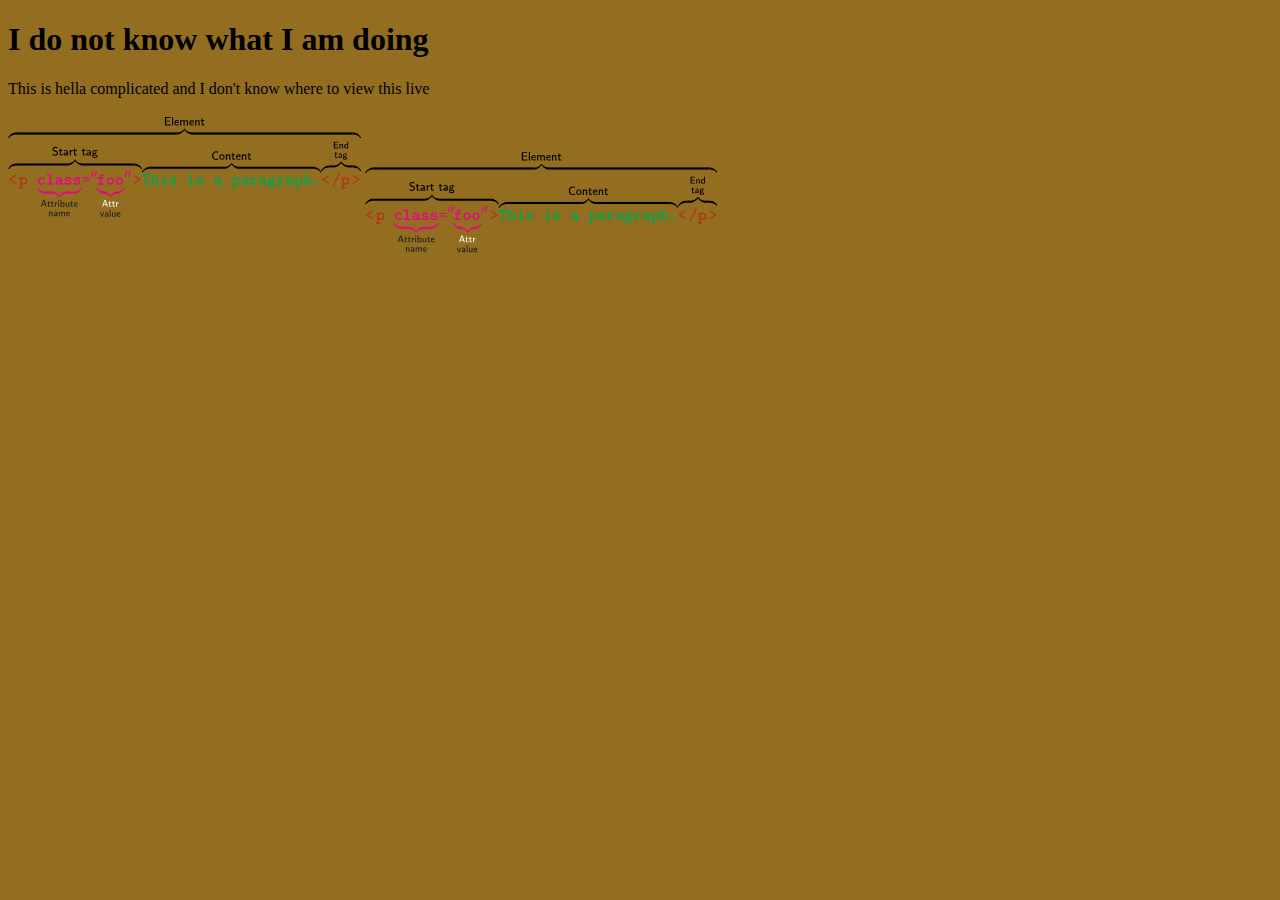
<file: index.html>
<!DOCTYPE html>
<html>
<head>
	<title> PRINCIPE </title>
	<link rel="stylesheet" type="text/css" href="/style.css">
</head>
<body>
	<h1>I do not know what I am doing</h1>
	<p>This is hella complicated and I don't know where to view this live</p>
	<div>
		<!-- svg in img tag (easy way)-->
		<img src="/html-tag.svg" />
		<!-- svg directly in code (hard way) -->
		<svg xmlns:xlink="http://www.w3.org/1999/xlink" width="48.033ex" height="14.509ex" style="vertical-align: -4.838ex; margin-right: -0.028ex;" viewBox="0 -4164 20681 6247" role="img" focusable="false" xmlns="http://www.w3.org/2000/svg" aria-labelledby="MathJax-SVG-1-Title">
			<title id="MathJax-SVG-1-Title">{\displaystyle \overbrace {\overbrace {{\mathtt {\color {BrickRed}&lt;\!p\ }}\color {Magenta}\underbrace {\mathtt {class}} _{\mathsf {\color {Black}{Attribute \atop name}}}{\mathtt {=''}}\!\underbrace {\mathtt {foo}} _{\mathsf {\color {White}{Attr} \atop \color {Black}value}}''{\mathtt {\color {BrickRed}&gt;}}} ^{\mathsf {Start\ tag}}\overbrace {\mathtt {\color {Green}This\ is\ a\ paragraph.}} ^{\mathsf {Content}}\overbrace {\mathtt {\color {BrickRed}&lt;\!/p\!&gt;}} ^{\mathsf {End \atop tag}}} ^{\mathsf {Element}}}</title>
			<defs aria-hidden="true">
			<path stroke-width="1" id="E1-MJTT-3C" d="M468 90Q468 76 458 66T433 55Q426 55 419 58Q413 61 243 168T68 280Q57 291 57 306T68 332Q72 335 241 442T416 553Q424 557 432 557Q447 557 457 547T468 522T456 496Q454 494 305 399L158 306L305 213Q341 190 390 159Q443 125 452 119T464 106V105Q468 97 468 90Z"></path>
			<path stroke-width="1" id="E1-MJTT-70" d="M89 431Q93 431 104 431T121 432Q173 432 173 401V396L182 402Q237 437 305 437Q376 437 434 378T492 217Q492 146 459 93T382 17T291 -6Q261 -6 232 5T188 26L174 37Q173 37 173 -54V-146H236Q250 -155 254 -162T258 -184Q258 -213 236 -221H27Q4 -214 4 -184Q4 -169 8 -162T27 -146H89V355H58L27 356Q4 363 4 393Q4 408 8 415T27 431H89ZM409 215Q409 269 377 315T283 361Q255 361 224 344T177 297L173 290V167Q189 124 213 97T278 70Q330 70 369 111T409 215Z"></path>
			<path stroke-width="1" id="E1-MJTT-63" d="M291 -6Q196 -6 131 60T66 216Q66 296 119 361Q154 403 200 421T273 439Q275 440 293 440H313Q400 440 433 409Q454 388 454 359Q454 335 439 321T402 306Q380 306 365 321T350 357V362L340 363Q339 363 326 363T303 364Q280 364 266 362Q217 352 184 313T151 215Q151 153 199 112T313 70Q341 70 357 85T381 118T394 140Q402 146 424 146Q443 146 447 144Q466 137 466 117Q466 106 457 88T429 47T374 10T291 -6Z"></path>
			<path stroke-width="1" id="E1-MJTT-6C" d="M51 573Q51 602 73 610H76Q79 610 84 610T97 610T113 610T133 611T155 611T179 611H282Q301 598 304 586V76H452Q466 67 470 60T474 38Q474 10 452 1H73Q51 9 51 32V38Q51 54 54 60T73 76H220V535H146L73 536Q51 545 51 567V573Z"></path>
			<path stroke-width="1" id="E1-MJTT-61" d="M126 306Q105 306 90 321T74 359Q74 439 211 439Q268 439 276 438Q343 426 383 390T430 306Q431 301 431 190V81Q446 79 465 78T492 76T509 72T521 60T524 38Q524 11 506 3Q502 1 466 1Q426 1 406 5T379 14T355 36L345 30Q284 -6 205 -6Q135 -6 92 39T48 141Q48 182 79 212T158 256T252 278T342 285H347V290Q347 315 325 335T267 362Q258 363 224 363Q189 363 185 362H179L178 358Q178 353 178 352T176 345T174 337T170 330T165 322T158 316T150 311T139 308T126 306ZM132 140Q132 115 157 93T224 70Q269 70 302 87T344 133Q346 139 347 175V211H339Q256 209 194 190T132 140Z"></path>
			<path stroke-width="1" id="E1-MJTT-73" d="M72 317Q72 361 108 396T229 439Q231 439 245 439T268 440Q303 439 324 435T353 427T363 423L372 432Q380 440 397 440Q430 440 430 395Q430 390 430 380T429 366V335Q429 311 422 302T387 293Q364 293 355 300T346 316T343 336T325 353Q306 364 257 364Q209 364 178 351T147 317Q147 284 231 272Q327 256 357 247Q458 210 458 129V121Q458 74 413 34T271 -6Q246 -6 224 -3T189 5T165 14T150 22T144 26Q142 23 139 18T135 11T132 6T128 1T124 -2T119 -4T113 -5T104 -6Q84 -6 78 6T71 43Q71 48 71 60T72 79Q72 132 73 141T81 157Q90 166 115 166Q135 166 142 162T157 140Q168 108 191 90T260 70Q297 70 323 76T361 91T379 110T384 129Q384 157 346 171T247 195T165 212Q119 228 96 256T72 317Z"></path>
			<path stroke-width="1" id="E1-MJSZ4-E152" d="M-24 327L-18 333H-1Q11 333 15 333T22 329T27 322T35 308T54 284Q115 203 225 162T441 120Q454 120 457 117T460 95V60V28Q460 8 457 4T442 0Q355 0 260 36Q75 118 -16 278L-24 292V327Z"></path>
			<path stroke-width="1" id="E1-MJSZ4-E153" d="M-10 60V95Q-10 113 -7 116T9 120Q151 120 250 171T396 284Q404 293 412 305T424 324T431 331Q433 333 451 333H468L474 327V292L466 278Q375 118 190 36Q95 0 8 0Q-5 0 -7 3T-10 24V60Z"></path>
			<path stroke-width="1" id="E1-MJSZ4-E151" d="M-10 60Q-10 104 -10 111T-5 118Q-1 120 10 120Q96 120 190 84Q375 2 466 -158L474 -172V-207L468 -213H451H447Q437 -213 434 -213T428 -209T423 -202T414 -187T396 -163Q331 -82 224 -41T9 0Q-4 0 -7 3T-10 25V60Z"></path>
			<path stroke-width="1" id="E1-MJSZ4-E150" d="M-18 -213L-24 -207V-172L-16 -158Q75 2 260 84Q334 113 415 119Q418 119 427 119T440 120Q454 120 457 117T460 98V60V25Q460 7 457 4T441 0Q308 0 193 -55T25 -205Q21 -211 18 -212T-1 -213H-18Z"></path>
			<path stroke-width="1" id="E1-MJSZ4-E154" d="M-10 0V120H410V0H-10Z"></path>
			<path stroke-width="1" id="E1-MJSS-41" d="M183 181Q183 179 152 91T118 0H28L154 346L280 693Q281 694 333 694H385L511 349Q636 4 638 2Q638 0 584 0H530L464 183H184L183 181ZM324 606Q319 578 292 492T238 332T210 256Q210 254 324 254T438 255L429 281L419 308Q409 336 395 378T365 465T339 551T324 611V606Z"></path>
			<path stroke-width="1" id="E1-MJSS-74" d="M333 27Q333 24 314 16T257 -1T184 -10H172Q146 -10 128 14T105 58T99 91Q95 113 95 251V371H18V444H98V571H182V444H316V371H182V253Q183 128 189 104Q199 68 234 68Q277 72 314 98Q315 93 323 61T333 27Z"></path>
			<path stroke-width="1" id="E1-MJSS-72" d="M171 389Q237 455 320 455H327V373H317Q262 369 220 336T167 248Q165 239 164 119V0H74V450H159V377L171 389Z"></path>
			<path stroke-width="1" id="E1-MJSS-69" d="M67 576V680H171V576H67ZM74 0V444H164V0H74Z"></path>
			<path stroke-width="1" id="E1-MJSS-62" d="M303 -11Q280 -11 259 -6T222 6T194 21T176 33T168 38V0H75V694H165V550L166 405Q247 455 336 455Q397 455 439 389T482 226Q482 115 428 52T303 -11ZM390 221Q390 283 361 331T265 379Q214 379 177 342L168 334V118Q203 66 258 66Q316 66 353 106T390 221Z"></path>
			<path stroke-width="1" id="E1-MJSS-75" d="M353 39Q352 38 344 34T331 27T315 19T295 11T270 3T241 -3T207 -8T168 -10H162Q148 -10 137 -8T111 2T87 30T74 81Q73 89 73 268V444H166V268L167 92Q171 79 174 74T192 64T238 59Q317 59 344 116Q349 128 349 148T350 291V444H443V0H353V39Z"></path>
			<path stroke-width="1" id="E1-MJSS-65" d="M28 226Q28 329 91 395T235 461Q258 461 279 456T325 436T368 397T399 332T415 238V219H113V215Q113 163 151 114T248 65Q273 65 298 70T341 82T373 96T396 108L403 113Q403 106 406 76T409 38Q409 34 408 33T393 24Q325 -10 252 -10Q155 -10 92 59T28 226ZM340 289L338 297Q335 305 333 310T327 326T317 343T304 358T286 372T263 381T233 385Q212 385 193 376T162 353T140 325T127 301T123 289H340Z"></path>
			<path stroke-width="1" id="E1-MJSS-6E" d="M160 392Q214 446 283 454Q285 454 292 454T303 455H306Q417 455 438 354Q442 331 443 164V0H350V157Q349 315 348 320Q334 378 259 378H253Q224 378 204 358Q180 334 173 301T165 209Q165 198 165 172T166 129V0H73V450H160V392Z"></path>
			<path stroke-width="1" id="E1-MJSS-61" d="M236 387Q209 387 184 382T141 370T111 355T91 342T83 337L82 355Q80 373 79 393T77 417Q77 419 81 421Q86 423 91 426Q155 460 227 460H238Q319 460 368 400Q393 371 400 341T408 252Q408 240 408 207T407 152V0H317V39L306 32Q244 -10 159 -10H152Q109 -10 77 22Q38 61 38 126Q38 142 39 146Q55 199 130 223T295 252H314V277Q314 305 313 310Q308 342 287 364T236 387ZM303 186Q124 180 124 126Q124 105 144 86T208 66Q284 66 309 124Q314 137 314 166V186H303Z"></path>
			<path stroke-width="1" id="E1-MJSS-6D" d="M160 392Q223 455 304 455Q359 455 386 436T430 383L437 391Q495 455 584 455Q694 455 715 354Q719 331 720 164V0H627V157Q626 315 625 320Q611 378 536 378H530Q501 378 481 358Q457 334 450 301T442 209Q442 198 442 172T443 129V0H350V157Q349 315 348 320Q334 378 259 378H253Q224 378 204 358Q180 334 173 301T165 209Q165 198 165 172T166 129V0H73V450H160V392Z"></path>
			<path stroke-width="1" id="E1-MJTT-3D" d="M38 382Q38 409 67 417H457Q487 408 487 382Q487 358 461 348H64Q51 352 45 360T38 376V382ZM67 195Q38 204 38 230Q38 255 62 264Q66 265 264 265H461L464 264Q467 262 469 261T475 256T481 249T485 240T487 230Q487 204 457 195H67Z"></path>
			<path stroke-width="1" id="E1-MJMAIN-2032" d="M79 43Q73 43 52 49T30 61Q30 68 85 293T146 528Q161 560 198 560Q218 560 240 545T262 501Q262 496 260 486Q259 479 173 263T84 45T79 43Z"></path>
			<path stroke-width="1" id="E1-MJTT-66" d="M43 395Q44 405 44 408T47 416T53 423T66 431H176V461Q176 500 182 518Q201 570 252 593T353 617Q399 614 418 593T437 548Q437 528 424 514T387 499Q365 499 353 511T338 537V541H328Q275 536 261 494Q260 490 260 460V431H327Q334 431 346 431T364 432Q392 432 404 425T416 393T405 362T365 355H327H260V76H319Q375 76 388 71T401 38Q401 27 400 23T395 12T379 1H58Q47 6 42 12T36 23T35 38Q35 65 53 73Q59 76 117 76H176V355H121H93Q64 355 54 362T43 395Z"></path>
			<path stroke-width="1" id="E1-MJTT-6F" d="M52 216Q52 318 118 379T261 440Q343 440 407 378T472 216Q472 121 410 58T262 -6Q176 -6 114 58T52 216ZM388 225Q388 281 351 322T261 364Q213 364 175 325T136 225Q136 158 174 114T262 70T350 114T388 225Z"></path>
			<path stroke-width="1" id="E1-MJSS-76" d="M178 0Q15 441 14 442Q14 444 60 444Q107 444 107 442Q108 441 136 364T196 194T232 67Q233 98 280 234T356 442Q356 444 401 444T446 442L282 0H178Z"></path>
			<path stroke-width="1" id="E1-MJSS-6C" d="M74 0V694H164V0H74Z"></path>
			<path stroke-width="1" id="E1-MJTT-3E" d="M57 522Q57 539 67 548T90 557Q98 557 105 554Q111 551 281 444T456 332Q468 320 468 306T456 280Q452 276 282 169T105 58Q98 55 91 55Q79 55 68 63T57 90Q57 105 68 116Q70 118 219 213L366 306L219 399Q75 491 71 494Q57 507 57 522Z"></path>
			<path stroke-width="1" id="E1-MJSS-53" d="M55 514Q55 589 115 652T283 716Q315 716 345 711T396 699T432 685T457 672T467 667Q467 666 459 618T449 568Q383 634 282 634Q214 634 182 600T150 525Q150 507 155 492T172 465T194 446T222 432T247 423T272 416T289 412Q353 396 378 384Q432 358 466 307T500 194Q500 110 438 44T272 -22Q215 -22 159 -5T73 28T44 50Q45 51 49 75T57 122T62 146L65 143Q68 140 74 136T88 125T107 111T131 98T160 85T194 74T232 66T274 63H286Q327 63 366 96T406 182Q406 245 352 280Q329 296 265 310T173 339Q124 363 90 409T55 514Z"></path>
			<path stroke-width="1" id="E1-MJSS-67" d="M55 286Q55 357 105 406T224 455Q280 455 323 421L322 423L318 427Q318 428 339 434T396 448T465 455H471L478 416L485 377Q484 377 474 379T445 383T401 385Q397 385 391 385T381 384L362 383L357 387Q358 386 364 375T375 354T384 325T389 287Q389 217 340 168T221 119Q178 119 138 142Q133 145 131 143Q125 131 125 117Q125 82 155 72L227 71Q230 71 251 71T280 71T310 69T343 65T373 57T403 46T428 30T449 7Q471 -26 471 -62V-71Q471 -136 384 -178Q326 -206 250 -206Q159 -206 102 -172T30 -92Q28 -84 28 -68T31 -37T40 -12T52 7T64 21T75 31T82 38Q60 68 60 106Q60 145 80 180L86 189L80 199Q55 240 55 286ZM304 233T304 287T279 362T220 383Q189 383 165 361T140 287Q140 243 161 217T220 191Q253 191 278 212ZM250 -134Q298 -134 331 -122T375 -96T387 -69Q387 -21 306 -7Q288 -5 216 -5Q161 -5 153 -7Q146 -9 139 -13T122 -31T113 -66Q113 -75 113 -80T127 -97T166 -121Q203 -134 250 -134Z"></path>
			<path stroke-width="1" id="E1-MJTT-54" d="M129 38Q129 51 129 55T135 65T151 76H220V535H110V501Q110 470 109 464T101 450Q93 442 68 442H60Q37 442 28 461Q26 466 26 527L27 589Q36 607 49 610H55Q61 610 72 610T97 610T131 610T170 611T215 611T264 611H476Q478 609 483 606T489 602T493 598T496 593T497 586T498 576T498 562V526V488Q498 452 480 444Q476 442 456 442Q431 442 423 450Q416 457 415 463T414 501V535H304V76H374Q389 67 392 61T396 38Q396 10 374 1H151Q140 5 135 11T130 21T129 38Z"></path>
			<path stroke-width="1" id="E1-MJTT-68" d="M4 573Q4 596 15 603T52 611H90H124Q146 611 155 608T171 591Q173 586 173 489Q173 394 175 394L186 402Q197 410 219 420T269 434Q278 436 306 436Q343 436 371 423Q411 402 423 365T436 265Q436 257 436 239T435 211V198V76H498Q512 67 516 60T520 38Q520 9 498 1H308Q286 10 286 32V38V46Q286 65 303 73Q309 76 329 76H351V188Q351 204 351 230T352 266Q352 321 341 341T288 361Q253 361 222 341T176 274L174 264L173 170V76H236Q250 67 254 60T258 38Q258 9 236 1H27Q4 8 4 38Q4 53 8 60T27 76H89V535H58L27 536Q4 543 4 573Z"></path>
			<path stroke-width="1" id="E1-MJTT-69" d="M202 538T202 559T218 596T260 612Q283 612 300 597T317 560Q317 538 300 523T260 507Q235 507 219 522ZM411 76Q441 76 451 69T462 38Q462 29 462 26T460 18T453 9T440 1H94Q72 8 72 33V38Q72 46 72 49T74 58T81 68T94 76H233V355H167L102 356Q80 363 80 393Q80 418 91 425T138 432Q145 432 165 432T200 431H295Q297 429 303 425T310 420T314 415T317 404T317 389T318 363Q318 354 318 314T317 241V76H378H411Z"></path>
			<path stroke-width="1" id="E1-MJTT-72" d="M327 76Q359 76 369 70T380 38Q380 10 359 1H47Q24 8 24 38Q24 54 28 61T47 76H145V355H96L47 356Q24 363 24 393Q24 409 28 416T47 431H207Q223 419 226 414T229 393V387V369Q297 437 394 437Q436 437 461 417T487 368Q487 347 473 332T438 317Q428 317 420 320T407 327T398 337T393 347T390 356L388 361Q348 356 324 345Q228 299 228 170Q228 161 228 151T229 138V76H293H327Z"></path>
			<path stroke-width="1" id="E1-MJTT-67" d="M60 274Q60 337 107 386T233 436Q278 436 316 417L329 410L338 416Q384 442 427 442T489 423T509 381T494 345T460 332Q449 332 440 338Q432 341 427 348T419 360T415 365Q414 364 410 364L383 355Q406 320 406 274Q406 211 358 162T233 112Q189 112 155 128L146 133Q142 125 142 115Q142 99 150 85T175 71Q182 72 187 70Q188 70 195 70T218 70T254 69Q259 69 275 69T297 69T318 68T340 66T361 62T384 57T405 49T428 38Q495 -1 495 -76Q495 -143 427 -186T262 -229Q161 -229 94 -185T29 -73Q30 -60 33 -48T39 -26T47 -8T57 8T67 20T77 30T86 38L91 43Q91 44 86 53T75 80T70 117Q70 142 89 183L83 194Q60 232 60 274ZM321 274Q321 312 296 337T230 362Q197 362 171 338T145 274Q145 235 170 211T233 187Q273 187 297 212T321 274ZM422 -78Q422 -54 408 -38T366 -15T315 -6T255 -4H200Q198 -4 193 -4T183 -3Q148 -3 125 -26T102 -78Q102 -110 151 -132T261 -154Q321 -154 371 -132T422 -78Z"></path>
			<path stroke-width="1" id="E1-MJTT-2E" d="M193 70Q193 105 214 122T258 140Q291 140 311 120T332 70Q332 44 314 23T262 1Q234 1 214 18T193 70Z"></path>
			<path stroke-width="1" id="E1-MJSS-43" d="M59 347Q59 440 100 521T218 654T392 705Q473 705 550 680Q577 670 577 667Q576 666 572 642T564 595T559 571Q515 601 479 613T392 626Q300 626 232 549T164 347Q164 231 229 150T397 68Q453 68 489 80T568 120L581 129L582 110Q584 91 585 71T587 46Q580 40 566 31T502 5T396 -11Q296 -11 218 41T99 174T59 347Z"></path>
			<path stroke-width="1" id="E1-MJSS-6F" d="M28 222Q28 323 95 391T244 460Q275 460 281 459Q364 445 417 377T471 219Q471 124 408 57T250 -10Q158 -10 93 57T28 222ZM377 230Q377 277 364 310T328 358T287 379T248 385Q233 385 219 382T186 369T155 342T132 297T122 230Q122 146 159 108T250 69H253Q263 69 274 70T305 81T339 106T365 154T377 230Z"></path>
			<path stroke-width="1" id="E1-MJTT-2F" d="M94 -83Q78 -83 68 -73T58 -48Q58 -44 60 -36Q62 -31 227 314T399 673Q410 694 431 694Q445 694 455 684T466 659Q466 656 464 648Q463 643 298 298T125 -62Q114 -83 94 -83Z"></path>
			<path stroke-width="1" id="E1-MJSS-45" d="M86 0V691H541V611H366L190 612V397H513V321H190V85H372L554 86V0H86Z"></path>
			<path stroke-width="1" id="E1-MJSS-64" d="M33 224Q33 321 81 388T197 455Q277 455 342 414L351 408V694H441V0H348V44L338 37Q278 -10 198 -10Q177 -10 168 -8Q99 11 62 90Q33 148 33 224ZM348 337Q307 378 263 378Q260 378 256 378T251 379Q239 379 223 374T182 355T142 305T126 220Q126 90 225 67Q231 66 250 66H255Q306 66 342 115L348 124V337Z"></path>
			</defs>
			<!-- start drawing lines -->
			<g stroke="currentColor" fill="currentColor" stroke-width="0" transform="matrix(1 0 0 -1 0 0)" aria-hidden="true">
				<g fill="#B6321C" stroke="#B6321C">
					<g fill="#B6321C" stroke="#B6321C">
						<g fill="#B6321C" stroke="#B6321C">
				 			<use xlink:href="#E1-MJTT-3C"></use>
						</g>
						<g fill="#B6321C" stroke="#B6321C"></g>
							<g fill="#B6321C" stroke="#B6321C" transform="translate(636,0)">
				 				<use xlink:href="#E1-MJTT-70"></use>
							</g>
							<g fill="#B6321C" stroke="#B6321C"></g>
					</g>
				</g>
				<g fill="#EC008C" stroke="#EC008C" transform="translate(1687,0)">
				<g fill="#EC008C" stroke="#EC008C">
				<g fill="#EC008C" stroke="#EC008C">
				<g fill="#EC008C" stroke="#EC008C">
				<g fill="#EC008C" stroke="#EC008C">
				<g fill="#EC008C" stroke="#EC008C">
				<g fill="#EC008C" stroke="#EC008C">
				<g fill="#EC008C" stroke="#EC008C">
				<g fill="#EC008C" stroke="#EC008C">
				 <use xlink:href="#E1-MJTT-63"></use>
				</g>
				<g fill="#EC008C" stroke="#EC008C" transform="translate(525,0)">
				 <use xlink:href="#E1-MJTT-6C"></use>
				</g>
				<g fill="#EC008C" stroke="#EC008C" transform="translate(1051,0)">
				 <use xlink:href="#E1-MJTT-61"></use>
				</g>
				<g fill="#EC008C" stroke="#EC008C" transform="translate(1576,0)">
				 <use xlink:href="#E1-MJTT-73"></use>
				</g>
				<g fill="#EC008C" stroke="#EC008C" transform="translate(2102,0)">
				 <use xlink:href="#E1-MJTT-73"></use>
				</g>
				</g>
				</g>
				<g fill="#EC008C" stroke="#EC008C" transform="translate(12,-521)">
				 <use xlink:href="#E1-MJSZ4-E152" x="23" y="0"></use>
				<g transform="translate(492.5782738095238,0) scale(0.9029761904761905,1)">
				 <use xlink:href="#E1-MJSZ4-E154"></use>
				</g>
				<g transform="translate(863,0)">
				 <use xlink:href="#E1-MJSZ4-E151"></use>
				 <use xlink:href="#E1-MJSZ4-E150" x="450" y="0"></use>
				</g>
				<g transform="translate(1772.8282738095238,0) scale(0.9029761904761905,1)">
				 <use xlink:href="#E1-MJSZ4-E154"></use>
				</g>
				 <use xlink:href="#E1-MJSZ4-E153" x="2153" y="0"></use>
				</g>
				</g>
				</g>
				</g>
				<g fill="#EC008C" stroke="#EC008C" transform="translate(99,-1615)">
				<g fill="#EC008C" stroke="#EC008C">
				<g fill="#EC008C" stroke="#EC008C">
				<g fill="#EC008C" stroke="#EC008C">
				<g fill="#221E1F" stroke="#221E1F">
				<g fill="#221E1F" stroke="#221E1F">
				<g fill="#221E1F" stroke="#221E1F">
				<g fill="#221E1F" stroke="#221E1F">
				<g fill="#221E1F" stroke="#221E1F">
				<g transform="translate(120,0)">
				<g fill="#221E1F" stroke="#221E1F" transform="translate(0,313)">
				<g fill="#221E1F" stroke="#221E1F">
				 <use transform="scale(0.574)" xlink:href="#E1-MJSS-41"></use>
				</g>
				<g fill="#221E1F" stroke="#221E1F" transform="translate(383,0)">
				 <use transform="scale(0.574)" xlink:href="#E1-MJSS-74"></use>
				</g>
				<g fill="#221E1F" stroke="#221E1F" transform="translate(590,0)">
				 <use transform="scale(0.574)" xlink:href="#E1-MJSS-74"></use>
				</g>
				<g fill="#221E1F" stroke="#221E1F" transform="translate(798,0)">
				 <use transform="scale(0.574)" xlink:href="#E1-MJSS-72"></use>
				</g>
				<g fill="#221E1F" stroke="#221E1F" transform="translate(994,0)">
				 <use transform="scale(0.574)" xlink:href="#E1-MJSS-69"></use>
				</g>
				<g fill="#221E1F" stroke="#221E1F" transform="translate(1132,0)">
				 <use transform="scale(0.574)" xlink:href="#E1-MJSS-62"></use>
				</g>
				<g fill="#221E1F" stroke="#221E1F" transform="translate(1429,0)">
				 <use transform="scale(0.574)" xlink:href="#E1-MJSS-75"></use>
				</g>
				<g fill="#221E1F" stroke="#221E1F" transform="translate(1726,0)">
				 <use transform="scale(0.574)" xlink:href="#E1-MJSS-74"></use>
				</g>
				<g fill="#221E1F" stroke="#221E1F" transform="translate(1934,0)">
				 <use transform="scale(0.574)" xlink:href="#E1-MJSS-65"></use>
				</g>
				</g>
				<g fill="#221E1F" stroke="#221E1F" transform="translate(452,-244)">
				<g fill="#221E1F" stroke="#221E1F">
				 <use transform="scale(0.574)" xlink:href="#E1-MJSS-6E"></use>
				</g>
				<g fill="#221E1F" stroke="#221E1F" transform="translate(297,0)">
				 <use transform="scale(0.574)" xlink:href="#E1-MJSS-61"></use>
				</g>
				<g fill="#221E1F" stroke="#221E1F" transform="translate(573,0)">
				 <use transform="scale(0.574)" xlink:href="#E1-MJSS-6D"></use>
				</g>
				<g fill="#221E1F" stroke="#221E1F" transform="translate(1029,0)">
				 <use transform="scale(0.574)" xlink:href="#E1-MJSS-65"></use>
				</g>
				</g>
				</g>
				</g>
				</g>
				</g>
				</g>
				</g>
				</g>
				</g>
				</g>
				</g>
				</g>
				<g fill="#EC008C" stroke="#EC008C" transform="translate(2627,0)">
				<g fill="#EC008C" stroke="#EC008C">
				<g fill="#EC008C" stroke="#EC008C">
				<g fill="#EC008C" stroke="#EC008C">
				<g fill="#EC008C" stroke="#EC008C">
				<g fill="#EC008C" stroke="#EC008C">
				 <use xlink:href="#E1-MJTT-3D"></use>
				</g>
				<g fill="#EC008C" stroke="#EC008C" transform="translate(525,412)">
				 <use transform="scale(0.707)" xlink:href="#E1-MJMAIN-2032"></use>
				 <use transform="scale(0.707)" xlink:href="#E1-MJMAIN-2032" x="275" y="0"></use>
				</g>
				</g>
				</g>
				</g>
				</g>
				</g>
				<g fill="#EC008C" stroke="#EC008C"></g>
				<g fill="#EC008C" stroke="#EC008C" transform="translate(3475,0)">
				<g fill="#EC008C" stroke="#EC008C">
				<g fill="#EC008C" stroke="#EC008C">
				<g fill="#EC008C" stroke="#EC008C">
				<g fill="#EC008C" stroke="#EC008C">
				<g fill="#EC008C" stroke="#EC008C" transform="translate(40,0)">
				<g fill="#EC008C" stroke="#EC008C">
				<g fill="#EC008C" stroke="#EC008C">
				 <use xlink:href="#E1-MJTT-66"></use>
				</g>
				<g fill="#EC008C" stroke="#EC008C" transform="translate(525,0)">
				 <use xlink:href="#E1-MJTT-6F"></use>
				</g>
				<g fill="#EC008C" stroke="#EC008C" transform="translate(1051,0)">
				 <use xlink:href="#E1-MJTT-6F"></use>
				</g>
				</g>
				</g>
				<g fill="#EC008C" stroke="#EC008C" transform="translate(0,-521)">
				 <use xlink:href="#E1-MJSZ4-E152" x="23" y="0"></use>
				<g transform="translate(390,0)">
				 <use xlink:href="#E1-MJSZ4-E151"></use>
				 <use xlink:href="#E1-MJSZ4-E150" x="450" y="0"></use>
				</g>
				 <use xlink:href="#E1-MJSZ4-E153" x="1207" y="0"></use>
				</g>
				</g>
				</g>
				</g>
				<g fill="#EC008C" stroke="#EC008C" transform="translate(93,-1629)">
				<g fill="#EC008C" stroke="#EC008C">
				<g fill="#EC008C" stroke="#EC008C">
				<g fill="#EC008C" stroke="#EC008C">
				<g fill="#EC008C" stroke="#EC008C">
				<g transform="translate(120,0)">
				<g fill="#FFFFFF" stroke="#FFFFFF" transform="translate(118,327)">
				<g fill="#FFFFFF" stroke="#FFFFFF">
				<g fill="#FFFFFF" stroke="#FFFFFF">
				<g fill="#FFFFFF" stroke="#FFFFFF">
				<g fill="#FFFFFF" stroke="#FFFFFF">
				 <use transform="scale(0.574)" xlink:href="#E1-MJSS-41"></use>
				</g>
				<g fill="#FFFFFF" stroke="#FFFFFF" transform="translate(383,0)">
				 <use transform="scale(0.574)" xlink:href="#E1-MJSS-74"></use>
				</g>
				<g fill="#FFFFFF" stroke="#FFFFFF" transform="translate(590,0)">
				 <use transform="scale(0.574)" xlink:href="#E1-MJSS-74"></use>
				</g>
				<g fill="#FFFFFF" stroke="#FFFFFF" transform="translate(798,0)">
				 <use transform="scale(0.574)" xlink:href="#E1-MJSS-72"></use>
				</g>
				</g>
				</g>
				</g>
				</g>
				<g fill="#221E1F" stroke="#221E1F" transform="translate(0,-258)">
				<g fill="#221E1F" stroke="#221E1F">
				<g fill="#221E1F" stroke="#221E1F">
				 <use transform="scale(0.574)" xlink:href="#E1-MJSS-76"></use>
				</g>
				<g fill="#221E1F" stroke="#221E1F" transform="translate(264,0)">
				 <use transform="scale(0.574)" xlink:href="#E1-MJSS-61"></use>
				</g>
				<g fill="#221E1F" stroke="#221E1F" transform="translate(541,0)">
				 <use transform="scale(0.574)" xlink:href="#E1-MJSS-6C"></use>
				</g>
				<g fill="#221E1F" stroke="#221E1F" transform="translate(678,0)">
				 <use transform="scale(0.574)" xlink:href="#E1-MJSS-75"></use>
				</g>
				<g fill="#221E1F" stroke="#221E1F" transform="translate(975,0)">
				 <use transform="scale(0.574)" xlink:href="#E1-MJSS-65"></use>
				</g>
				</g>
				</g>
				</g>
				</g>
				</g>
				</g>
				</g>
				</g>
				</g>
				<g fill="#EC008C" stroke="#EC008C" transform="translate(1658,412)">
				 <use transform="scale(0.707)" xlink:href="#E1-MJMAIN-2032"></use>
				 <use transform="scale(0.707)" xlink:href="#E1-MJMAIN-2032" x="275" y="0"></use>
				</g>
				</g>
				<g fill="#EC008C" stroke="#EC008C" transform="translate(5623,0)">
				<g fill="#EC008C" stroke="#EC008C">
				<g fill="#EC008C" stroke="#EC008C">
				<g fill="#EC008C" stroke="#EC008C">
				<g fill="#B6321C" stroke="#B6321C">
				<g fill="#B6321C" stroke="#B6321C">
				<g fill="#B6321C" stroke="#B6321C">
				 <use xlink:href="#E1-MJTT-3E"></use>
				</g>
				</g>
				</g>
				</g>
				</g>
				</g>
				</g>
				</g>
				</g>
				<g transform="translate(12,1131)">
				 <use xlink:href="#E1-MJSZ4-E150" x="23" y="0"></use>
				<g transform="translate(551.4870513267431,0) scale(7.103900139657167,1)">
				 <use xlink:href="#E1-MJSZ4-E154"></use>
				</g>
				<g transform="translate(3467,0)">
				 <use xlink:href="#E1-MJSZ4-E153"></use>
				 <use xlink:href="#E1-MJSZ4-E152" x="450" y="0"></use>
				</g>
				<g transform="translate(4436.125109982753,0) scale(7.103900139657167,1)">
				 <use xlink:href="#E1-MJSZ4-E154"></use>
				</g>
				 <use xlink:href="#E1-MJSZ4-E151" x="7361" y="0"></use>
				</g>
				<g transform="translate(2574,1722)">
				 <use transform="scale(0.707)" xlink:href="#E1-MJSS-53" x="0" y="0"></use>
				 <use transform="scale(0.707)" xlink:href="#E1-MJSS-74" x="556" y="0"></use>
				 <use transform="scale(0.707)" xlink:href="#E1-MJSS-61" x="918" y="0"></use>
				 <use transform="scale(0.707)" xlink:href="#E1-MJSS-72" x="1399" y="0"></use>
				 <use transform="scale(0.707)" xlink:href="#E1-MJSS-74" x="1741" y="0"></use>
				 <use transform="scale(0.707)" xlink:href="#E1-MJSS-74" x="2457" y="0"></use>
				 <use transform="scale(0.707)" xlink:href="#E1-MJSS-61" x="2818" y="0"></use>
				 <use transform="scale(0.707)" xlink:href="#E1-MJSS-67" x="3300" y="0"></use>
				</g>
				<g transform="translate(7836,0)">
				<g fill="#00A64F" stroke="#00A64F">
				<g fill="#00A64F" stroke="#00A64F">
				<g fill="#00A64F" stroke="#00A64F">
				 <use xlink:href="#E1-MJTT-54"></use>
				</g>
				<g fill="#00A64F" stroke="#00A64F" transform="translate(525,0)">
				 <use xlink:href="#E1-MJTT-68"></use>
				</g>
				<g fill="#00A64F" stroke="#00A64F" transform="translate(1051,0)">
				 <use xlink:href="#E1-MJTT-69"></use>
				</g>
				<g fill="#00A64F" stroke="#00A64F" transform="translate(1576,0)">
				 <use xlink:href="#E1-MJTT-73"></use>
				</g>
				<g fill="#00A64F" stroke="#00A64F"></g>
				<g fill="#00A64F" stroke="#00A64F" transform="translate(2627,0)">
				 <use xlink:href="#E1-MJTT-69"></use>
				</g>
				<g fill="#00A64F" stroke="#00A64F" transform="translate(3152,0)">
				 <use xlink:href="#E1-MJTT-73"></use>
				</g>
				<g fill="#00A64F" stroke="#00A64F"></g>
				<g fill="#00A64F" stroke="#00A64F" transform="translate(4203,0)">
				 <use xlink:href="#E1-MJTT-61"></use>
				</g>
				<g fill="#00A64F" stroke="#00A64F"></g>
				<g fill="#00A64F" stroke="#00A64F" transform="translate(5253,0)">
				 <use xlink:href="#E1-MJTT-70"></use>
				</g>
				<g fill="#00A64F" stroke="#00A64F" transform="translate(5779,0)">
				 <use xlink:href="#E1-MJTT-61"></use>
				</g>
				<g fill="#00A64F" stroke="#00A64F" transform="translate(6304,0)">
				 <use xlink:href="#E1-MJTT-72"></use>
				</g>
				<g fill="#00A64F" stroke="#00A64F" transform="translate(6830,0)">
				 <use xlink:href="#E1-MJTT-61"></use>
				</g>
				<g fill="#00A64F" stroke="#00A64F" transform="translate(7355,0)">
				 <use xlink:href="#E1-MJTT-67"></use>
				</g>
				<g fill="#00A64F" stroke="#00A64F" transform="translate(7881,0)">
				 <use xlink:href="#E1-MJTT-72"></use>
				</g>
				<g fill="#00A64F" stroke="#00A64F" transform="translate(8406,0)">
				 <use xlink:href="#E1-MJTT-61"></use>
				</g>
				<g fill="#00A64F" stroke="#00A64F" transform="translate(8932,0)">
				 <use xlink:href="#E1-MJTT-70"></use>
				</g>
				<g fill="#00A64F" stroke="#00A64F" transform="translate(9457,0)">
				 <use xlink:href="#E1-MJTT-68"></use>
				</g>
				<g fill="#00A64F" stroke="#00A64F" transform="translate(9983,0)">
				 <use xlink:href="#E1-MJTT-2E"></use>
				</g>
				</g>
				</g>
				<g transform="translate(12,934)">
				 <use xlink:href="#E1-MJSZ4-E150" x="23" y="0"></use>
				<g transform="translate(581.708630952381,0) scale(10.285119047619048,1)">
				 <use xlink:href="#E1-MJSZ4-E154"></use>
				</g>
				<g transform="translate(4803,0)">
				 <use xlink:href="#E1-MJSZ4-E153"></use>
				 <use xlink:href="#E1-MJSZ4-E152" x="450" y="0"></use>
				</g>
				<g transform="translate(5802.458630952381,0) scale(10.285119047619048,1)">
				 <use xlink:href="#E1-MJSZ4-E154"></use>
				</g>
				 <use xlink:href="#E1-MJSZ4-E151" x="10034" y="0"></use>
				</g>
				<g transform="translate(4072,1468)">
				 <use transform="scale(0.707)" xlink:href="#E1-MJSS-43" x="0" y="0"></use>
				 <use transform="scale(0.707)" xlink:href="#E1-MJSS-6F" x="639" y="0"></use>
				 <use transform="scale(0.707)" xlink:href="#E1-MJSS-6E" x="1140" y="0"></use>
				 <use transform="scale(0.707)" xlink:href="#E1-MJSS-74" x="1657" y="0"></use>
				 <use transform="scale(0.707)" xlink:href="#E1-MJSS-65" x="2019" y="0"></use>
				 <use transform="scale(0.707)" xlink:href="#E1-MJSS-6E" x="2463" y="0"></use>
				 <use transform="scale(0.707)" xlink:href="#E1-MJSS-74" x="2981" y="0"></use>
				</g>
				</g>
				<g transform="translate(18344,0)">
				<g fill="#B6321C" stroke="#B6321C">
				<g fill="#B6321C" stroke="#B6321C">
				<g fill="#B6321C" stroke="#B6321C">
				 <use xlink:href="#E1-MJTT-3C"></use>
				</g>
				<g fill="#B6321C" stroke="#B6321C"></g>
				<g fill="#B6321C" stroke="#B6321C" transform="translate(636,0)">
				<g fill="#B6321C" stroke="#B6321C">
				<g fill="#B6321C" stroke="#B6321C">
				 <use xlink:href="#E1-MJTT-2F"></use>
				</g>
				</g>
				</g>
				<g fill="#B6321C" stroke="#B6321C" transform="translate(1162,0)">
				 <use xlink:href="#E1-MJTT-70"></use>
				</g>
				<g fill="#B6321C" stroke="#B6321C"></g>
				<g fill="#B6321C" stroke="#B6321C" transform="translate(1798,0)">
				 <use xlink:href="#E1-MJTT-3E"></use>
				</g>
				</g>
				</g>
				<g transform="translate(12,1016)">
				 <use xlink:href="#E1-MJSZ4-E150" x="23" y="0"></use>
				<g transform="translate(489.14834656084656,0) scale(0.5419312169312168,1)">
				 <use xlink:href="#E1-MJSZ4-E154"></use>
				</g>
				<g transform="translate(711,0)">
				 <use xlink:href="#E1-MJSZ4-E153"></use>
				 <use xlink:href="#E1-MJSZ4-E152" x="450" y="0"></use>
				</g>
				<g transform="translate(1617.7594576719575,0) scale(0.5419312169312168,1)">
				 <use xlink:href="#E1-MJSZ4-E154"></use>
				</g>
				 <use xlink:href="#E1-MJSZ4-E151" x="1849" y="0"></use>
				</g>
				<g transform="translate(573,1824)">
				<g transform="translate(120,0)">
				<g transform="translate(0,313)">
				 <use transform="scale(0.574)" xlink:href="#E1-MJSS-45" x="0" y="0"></use>
				 <use transform="scale(0.574)" xlink:href="#E1-MJSS-6E" x="597" y="0"></use>
				 <use transform="scale(0.574)" xlink:href="#E1-MJSS-64" x="1115" y="0"></use>
				</g>
				<g transform="translate(82,-244)">
				 <use transform="scale(0.574)" xlink:href="#E1-MJSS-74" x="0" y="0"></use>
				 <use transform="scale(0.574)" xlink:href="#E1-MJSS-61" x="361" y="0"></use>
				 <use transform="scale(0.574)" xlink:href="#E1-MJSS-67" x="843" y="0"></use>
				</g>
				</g>
				</g>
				</g>
				<g transform="translate(12,2958)">
				 <use xlink:href="#E1-MJSZ4-E150" x="23" y="0"></use>
				<g transform="translate(696.6190288399706,0) scale(22.380950404207432,1)">
				 <use xlink:href="#E1-MJSZ4-E154"></use>
				</g>
				<g transform="translate(9883,0)">
				 <use xlink:href="#E1-MJSZ4-E153"></use>
				 <use xlink:href="#E1-MJSZ4-E152" x="450" y="0"></use>
				</g>
				<g transform="translate(10997.618198607091,0) scale(22.380950404207432,1)">
				 <use xlink:href="#E1-MJSZ4-E154"></use>
				</g>
				 <use xlink:href="#E1-MJSZ4-E151" x="20194" y="0"></use>
				</g>
				<g transform="translate(9132,3492)">
				 <use transform="scale(0.707)" xlink:href="#E1-MJSS-45" x="0" y="0"></use>
				 <use transform="scale(0.707)" xlink:href="#E1-MJSS-6C" x="597" y="0"></use>
				 <use transform="scale(0.707)" xlink:href="#E1-MJSS-65" x="837" y="0"></use>
				 <use transform="scale(0.707)" xlink:href="#E1-MJSS-6D" x="1281" y="0"></use>
				 <use transform="scale(0.707)" xlink:href="#E1-MJSS-65" x="2076" y="0"></use>
				 <use transform="scale(0.707)" xlink:href="#E1-MJSS-6E" x="2520" y="0"></use>
				 <use transform="scale(0.707)" xlink:href="#E1-MJSS-74" x="3038" y="0"></use>
				</g>
			</g>
		</svg>
	</div>
</body>
</html>
</file>
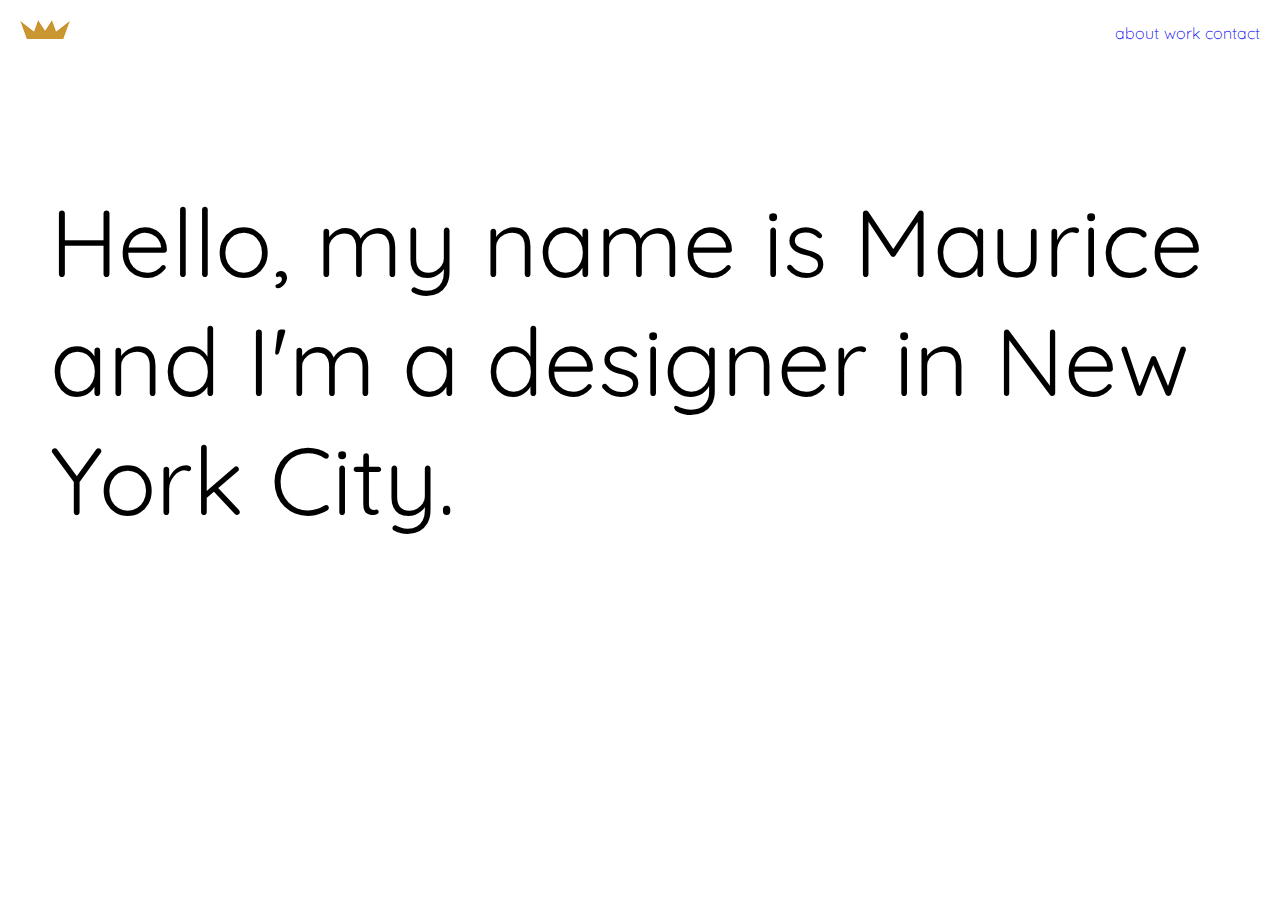
<file: portfolio-grid/index.html>
<!DOCTYPE html>
<html>

<head>
	<link rel="stylesheet" type="text/css" href="style.css">
	<link href="https://fonts.googleapis.com/css?family=Quicksand:300,400,500,700&display=swap" rel="stylesheet">
	<meta name="viewport" content="width=device=width, initial scale=1.0">
	<title> PRINCIPE </title>
</head>
<body class="fullscreen">	

	<!-- navbar -->
	<div class="topnav">
		<div class="nav-left">
			<a href="index.html"><img src="images/logo.png" alt="home"></a>
		</div>
		<div class="nav-right">
			<a class="navlink" href="about.html">about</a>
			<a class="navlink" href="work.html">work</a>
			<a class="navlink" href="contact.html">contact</a>
		</div>
	</div>

	<!-- tag can have many classes and separate each class by a space. -->
	<!-- Intro Page -->
	<div class="page intro-page">
		<h1>Hello, my name is Maurice and I'm a designer in New York City.</h1>
	</div>

	<!-- these two divs are the two boxes that shows side by side -->
	<!-- when working with flex, it helps for the columns to be divs -->




<!-- FLEX-PAGE: the div class "page" and "flex-page" is the parent of the two divs inside (image and text). the display flex defines how children should be shown. rh flex direction: row displays the two children each on a row. if another child was added, there will be three items on that row. justify-content space around gives the children virtually the spacing around each other. align-items puts the children in the center of the page. .-->





</body>
</html>
</file>
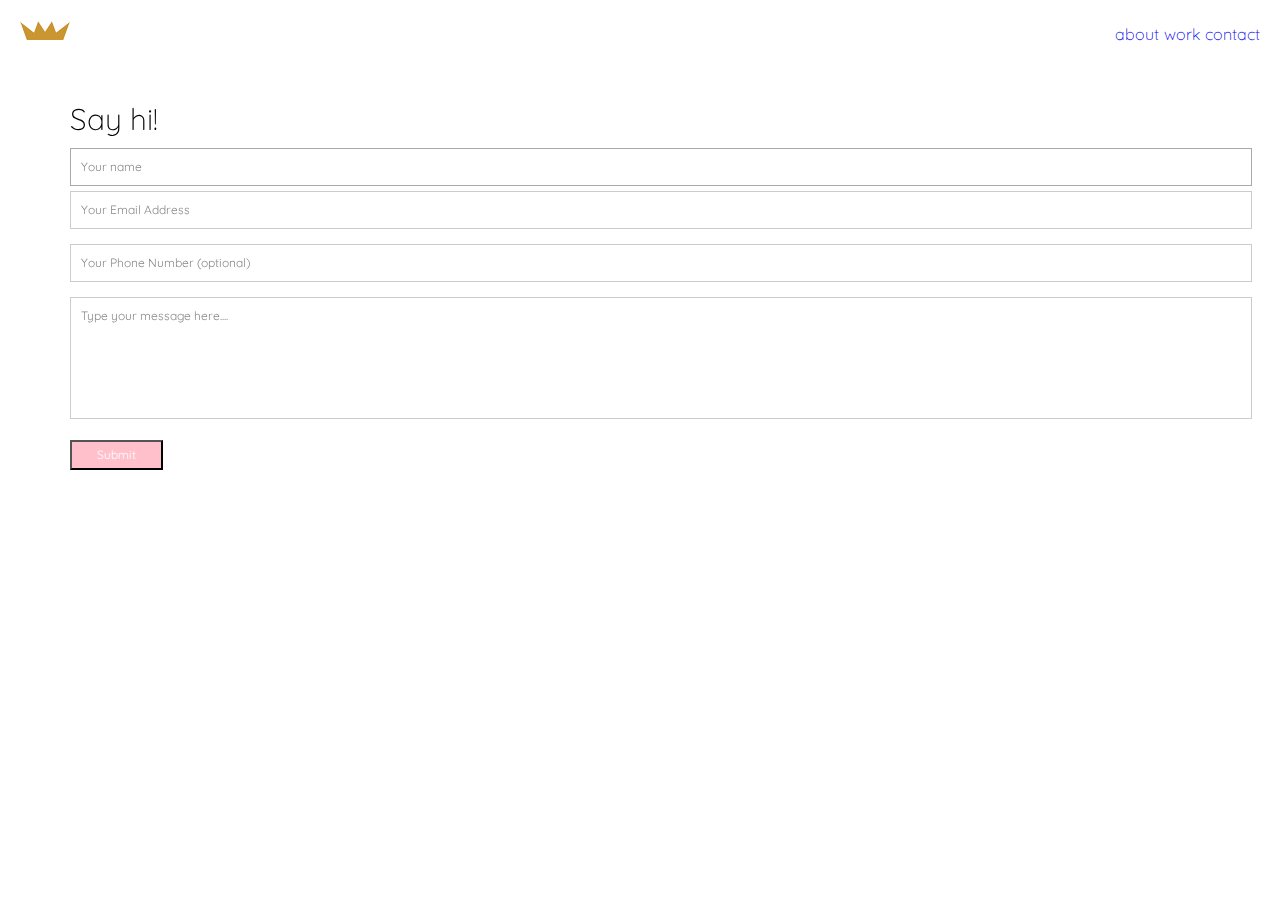
<file: portfolio-grid/contact.html>
<!DOCTYPE html>
<html>

<head>
  <link rel="stylesheet" type="text/css" href="contact.css">
  <link href="https://fonts.googleapis.com/css?family=Quicksand:300,400,500,700&display=swap" rel="stylesheet">
  <meta name="viewport" content="width=device=width, initial scale=1.0">
  <title> PRINCIPE </title>
</head>
<body class="fullscreen"> 

<div class="topnav">
    <div class="nav-left">
      <a href="index.html"><img src="images/logo.png" alt="home"></a>
    </div>
    <div class="nav-right">
      <a class="navlink" href="about.html">about</a>
      <a class="navlink" href="work.html">work</a>
      <a class="navlink" href="contact.html">contact</a>
    </div>
  </div>



 <div class="container">  
  <form id="contact" action="" method="post">
    <h3>Say hi!</h3>
      <input placeholder="Your name" type="text" tabindex="1" required autofocus>
    </fieldset>
    <fieldset>
      <input placeholder="Your Email Address" type="email" tabindex="2" required>
    </fieldset>
    <fieldset>
      <input placeholder="Your Phone Number (optional)" type="tel" tabindex="3" required>
    </fieldset>
    <fieldset>
      <textarea placeholder="Type your message here...." tabindex="5" required></textarea>
    </fieldset>
    <fieldset>
      <button name="submit" type="submit" id="contact-submit" data-submit="...Sending">Submit</button>
    </fieldset>
</div>

</form>

</body>
</html>
</file>
<file: style.css>
/* CSS files add styling rules to your content */
body {
  font-family: open sans, fantasy;
  background: #936E20;
}

nav a:visited {
  color: blue;
}

nav a:hover {
  color: white;
}

.container {
  border: 5  px solid black;
  padding: 4px 16px;
}

.two {
  color: red;
}

.one {
  color: white;
}

#logo {
  display: inline-block;
  background-image: url(https://i.pinimg.com/originals/fd/18/c6/fd18c6d26d4d9d26a0bd9d1a2fb2bd04.png);
  background-size: 100%;
  background-position: center;
  width: 200px;
  height: 64px;
/*   text-indent: -100%; */
  color: rgba(0, 0, 0, 0)
}
</file>
<file: portfolio-grid/style.css>
/* CSS files add styling rules to your content */

html {
  font-size: 20px;
}

body {
  font-family: 'Quicksand', sans-serif;
  background: #FFFFFF;
  color: black;
  font-weight: lighter;
  text-align: left;
  padding-top: 64px;
  margin: 0px;
}

body.fullscreen {
  padding-top: 0px;
}


h1 {
  font-size: 4rem;
  font-weight: 400;
  margin: 0px;
}

h2 {
  font-weight: normal;
  font-size: 2rem;
}

p {
  font-weight: lighter;
  font-size: 1rem;
}


/*display flex needs to be writtenbefore giving the flex boxes any properties*/
/*box-sizing added to take into account the padding and the overall width of the page*/
/* navbar */
.topnav{
  position: fixed;
  top: 0px;
  left: 0px;
  width: 100%;
  height: 64px;
  padding: 20px;
  box-sizing: border-box;
  background-color: white;
  display: flex;
  flex-direction: row;
}
.nav-left {
  text-align: left;
  flex: 1;
}
.nav-right {
  text-align: right;
}
.navlink {
  font-size: 16px;
  text-decoration: none;
  font-weight: 300;
}
.navlink:hover{
  color: #996515;
}

#topnav{
  position: fixed;
}

/*styles for different media break points go here*/

/* vh means view height 100 = 100%, etc */
/* border box calcuation of height and width*/
.page {
  padding: 50px;
  box-sizing: border-box;
  display: flex;
  flex-direction: column;
  justify-content: center;
  align-items: stretch;
}

/* page1 */
.intro-page {
  padding: 50px;
}


/* page2 */
.flex-page img {
  width: 75%;
  height: auto;
  border-width: 5px;
  box-shadow: 3px 3px 8px 0px rgba(0,0,0,0.3); 

}

#img-spread {
  border-color: #99f9ff;
}

/*millennial musings*/

.millennialmusings-images image-container{
  width: 100%;
  height: auto;
  border-color: #99f9ff;
  border-style: solid;
  border-width: 5px; 
}




/*About Bio*/

.about-bio {
  font-size: 1;
  font-weight: 400;
  text-align: left;
  margin: 10px;
}
.about-copy {
  text-align: left;
  padding-left: 10px;
}



/*Contact Form*/


.contact-form {
  margin: 100px;
}

/* Style inputs with type="text", select elements and textareas */
input[type=text], select, textarea {
  width: 100%; /* Full width */
  padding: 12px; /* Some padding */  
  border: 1px solid #ccc; /* Gray border */
  border-radius: 4px; /* Rounded borders */
  box-sizing: border-box; /* Make sure that padding and width stays in place */
  margin-top: 6px; /* Add a top margin */
  margin-bottom: 16px; /* Bottom margin */
  resize: vertical /* Allow the user to vertically resize the textarea (not horizontally) */
}

/* Style the submit button with a specific background color etc */
input[type=submit] {
  font-size: 16px;
  background-color: pink;
  padding-left: 25px;
  padding-right: 25px;
  padding-top: 5px;
  padding-bottom: 5px;
}

/* When moving the mouse over the submit button, add a darker green color */
input[type=submit]:hover {
  background-color: gold;
}

/* Add a background color and some padding around the form */
.contact {
  border-radius: 5px;
  background-color: #f2f2f2;
  padding: 20px;
}


#thumb-hover {
  background-color: pink;
}


/* this is the physical shape of the box */
.cta {
  font-size: 16px;
  background-color: pink;
  padding-left: 25px;
  padding-right: 25px;
  padding-top: 5px;
  padding-bottom: 5px;
}

/* this is the child of H2 so it falls under this section. the 50px padding is what separates the physical cta and H2*/
.cta-container {
  padding-top: 25px;
}

.flex-page {
  display: flex;
  flex-direction: column;
  justify-content: space-around;
  align-items: stretch;
  text-align: center;
}
/* two colums will take up the same amount. flex-page & div together targets direct children within that tag.*/


/*project-page*/
/*image and copy will be stacked on top of each other in one column*/
.project-container {
  display: flex;
  flex-direction: column;
  justify-content: flex-start;
  align-items: stretch;
  padding-left: 20px;
  padding-right: 20px;
}
.project-images img {
  margin-top: 50px;
  width: 100%;
  height: auto;
}



/*.flex-page img {
  width: 100%;
  height: auto;
  border-width: 5px;
  box-shadow: 3px 3px 8px 0px rgba(0,0,0,0.3); 

*/}

/*work thumbail*/
/*.thumbnail-container {
  display: flex;
  flex-direction: row;
  justify-content: center;
  align-items: flex-end;
}*/

/*.project-copy {
  width: 30%; 
}*/

/*.project-thumbail {
  width: 10%;
}

.project-thumbnail img {
  margin-bottom: 50px;
  width: 100%;
  height: auto;
}*/




@media (min-width: 360px){
    html {
      font-size: 16px;
    }
}

@media (min-width: 480px){
    html {
      font-size: 17px;
    }
}

/*the flex-page classes are added in the media queries so these rules apply when the screen size changes*/

@media (min-width: 720px){
    html {
      font-size: 18px;
    }
    
  }


@media (min-width: 1080px){
    html {
      font-size: 19px;
    }
    .page {
      height: 80vh;
    }

  h1 {
    font-size: 5rem;
    font-weight: 400;
    }

    .flex-page {
    display: flex;
    flex-direction: row;
    justify-content: space-around;
    align-items: center;
    text-align: center;
    }
    .preview-image {
      width: 60%;
    }
    .preview-copy {
      width: 40%;
    }
    .left-aligned {
      text-align: left;
      padding-left: 40px;
    }
    .right-aligned {
      text-align: right;
      padding-right: 40px;
    }

    .about-column {
      width: 40%;
    }
    .flex-reverse{
      flex-direction: row-reverse;
    }

    .project-container {
      flex-direction: row;
      justify-content: space-between;
      align-items: flex-start;
    }
    .project-copy {
      width: 35%; 
    }
    .project-images {
      width: 60%;
    }
    .project-images img {
      margin-top: 0px;
      margin-bottom: 100px;
    }

}
</file>
<file: portfolio-grid/contact.css>
html {
  font-size: 20px;
}

body {
  font-family: 'Quicksand', sans-serif;
  background: #FFFFFF;
  color: black;
  font-weight: lighter;
  text-align: left;
  margin: 0px;
}

.topnav{
  position: fixed;
  top: 0px;
  left: 0px;
  width: 100%;
  height: 64px;
  padding: 20px;
  box-sizing: border-box;
  background-color: white;
  display: flex;
  flex-direction: row;
}
.nav-left {
  text-align: left;
  flex: 1;
}
.nav-right {
  text-align: right;
}
.navlink {
  font-size: 16px;
  text-decoration: none;
  font-weight: 300;
}
.navlink:hover{
  color: #996515;
}

#topnav{
  position: fixed;
}

.container {
  height: 
  width: 100%;
  margin: 20px;
  margin-right: 0px;
  padding: 50px;
  position: relative;
}

#contact input[type="text"],
#contact input[type="email"],
#contact input[type="tel"],
#contact input[type="url"],
#contact textarea,
#contact button[type="submit"] {
  font: 400 12px/16px "Quicksand", Helvetica, Arial, sans-serif;
}

  font-family: 'Quicksand', sans-serif;


#contact {
  font-size: 16px;
  background-color: pink;
  padding-left: 25px;
  padding-right: 25px;
  padding-top: 5px;
  padding-bottom: 5px;
}

#contact h3 {
  display: block;
  font-size: 30px;
  font-weight: 300;
  margin-bottom: 10px;
}

#contact h4 {
  margin: 5px 0 15px;
  display: block;
  font-size: 13px;
  font-weight: 400;
}

fieldset {
  border: medium none !important;
  margin: 0 0 10px;
  min-width: 100%;
  padding: 0;
  width: 100%;
}

#contact input[type="text"],
#contact input[type="email"],
#contact input[type="tel"],
#contact input[type="url"],
#contact textarea {
  width: 100%;
  border: 1px solid #ccc;
  background: #FFF;
  margin: 0 0 5px;
  padding: 10px;
}

#contact input[type="text"]:hover,
#contact input[type="email"]:hover,
#contact input[type="tel"]:hover,
#contact input[type="url"]:hover,
#contact textarea:hover {
  -webkit-transition: border-color 0.3s ease-in-out;
  -moz-transition: border-color 0.3s ease-in-out;
  transition: border-color 0.3s ease-in-out;
  border: 1px solid #aaa;
}

#contact textarea {
  height: 100px;
  max-width: 100%;
  resize: none;
}

#contact button[type="submit"] {
  background: pink;
  color: #FFF;
  padding-left: 25px;
  padding-right: 25px;
  padding-top: 5px;
  padding-bottom: 5px;
}

#contact button[type="submit"]:hover {
  background: gold;
  -webkit-transition: background 0.3s ease-in-out;
  -moz-transition: background 0.3s ease-in-out;
  transition: background-color 0.3s ease-in-out;
}


.copyright {
  text-align: center;
}

#contact input:focus,
#contact textarea:focus {
  outline: 0;
  border: 1px solid #aaa;
}

::-webkit-input-placeholder {
  color: #888;
}

:-moz-placeholder {
  color: #888;
}

::-moz-placeholder {
  color: #888;
}

:-ms-input-placeholder {
  color: #888;
}
</file>
